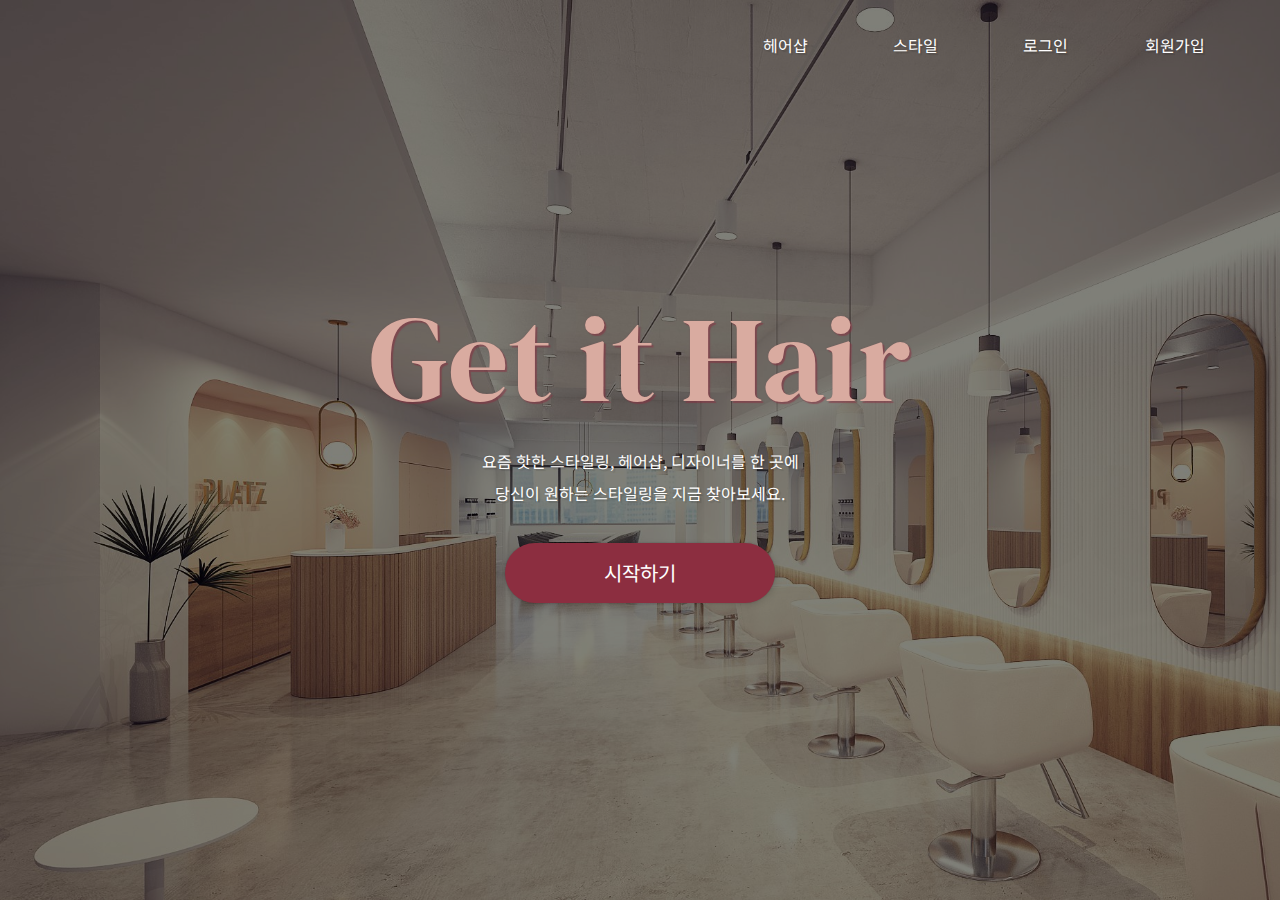
<file: GetitHairProject/WebContent/index.html>
<!DOCTYPE html>
<html>

<head>
    <meta charset="UTF-8">
    <title>메인페이지</title>
    <link rel="preconnect" href="https://fonts.gstatic.com">
    <link href="https://fonts.googleapis.com/css2?family=DM+Serif+Display:ital@1&display=swap" rel="stylesheet">
    <link rel="preconnect" href="https://fonts.gstatic.com">
<link
	href="https://fonts.googleapis.com/css2?family=Noto+Sans+KR&display=swap"
	rel="stylesheet">
   
    <style>
        /* navi bar css */
        .index-nav {
            width: 100%;
            position: absolute;
            top: 0;
            display: flex;
            z-index: 1000;
        }

        .index-nav>.nav-wrap {
            width: 1200px;
            margin: 0 auto;
            display: flex;
            justify-content: flex-end;
        }

        .nav-menu {
            margin: 0 10px;
            width: 110px;
            height: 90px;
            text-align: center;
            line-height: 90px;
            font-size: 16px;
        }

        .nav-menu>a {
            display: block;
            text-decoration: none;
            color: #fff;
            width: 100%;
            text-shadow: 2px 2px 1px rgba(0, 0, 0, .1), 0 0 2px rgba(0, 0, 0, .2);
        }

        .nav-menu:hover {
            font-weight: bold;
        }
                
        .nav-logo{
            margin: 0 10px;
            width: 150px;
            height: 90px;
            text-align: center;
            line-height: 90px;
            font-size: 25px;
        }

        .nav-logo>a {
            display: block;
            text-decoration: none;
            color: #fff;
            width: 100%;
        }
        
        .index-nav>.nav-logo{
            justify-content: flex-start;
        }

        .nav-logo-wrap {
            height: 60px;
            line-height: 65px;
            justify-content: flex-start;
        }

        /****************************/

        body {
            padding: 0;
            margin: 0;
            font-family: 'Noto Sans KR', sans-serif;
        }

        .main {
            height: 100vh;
            width: 100vw;
            background-image: url(img/main/mainbg.jpg);
            background-repeat: no-repeat;
            background-size: cover;
        }

        .wrap {
            background-color: rgba(0, 0, 0, 0.5);
            position: absolute;
            width: 100vw;
            height: 100vh;
            top: 0px;
            left: 0px;
            display: flex;
            justify-content: center;
            align-items: center;
            flex-direction: column;
        }

        .start-btn {
            display: inline-block;
            width: 270px;
            height: 60px;
            text-decoration: none;
            color: white;
            font-size: 20px;
            background: #8C2E40;
            border-radius: 30px;
            text-align: center;
            line-height: 60px;
            margin: 20px;
            box-shadow: 2px 2px 6px rgba(0, 0, 0, .1), 0 0 2px rgba(0, 0, 0, .2);
            transition-duration: 0.5s;
        }

        .start-btn:hover {
            background-color: #D9ABA0;
        }

        .title {
            font-size: 120px;
            color: #D9ABA0;
            font-family: 'DM Serif Display', serif;
            margin: 0;
            text-shadow: 2px 2px 1px rgba(140, 46, 64, 0.5), 0 0 2px rgba(140, 46, 64, 0.2);
            /*text-shadow: 2px 2px 6px rgba(0, 0, 0, .1), 0 0 2px rgba(0, 0, 0, .2);*/
        }

        .comm-wrap {
            margin-bottom: 10px;
            padding-top: 0px;
        }

        .coment {
            text-align: center;
            color: #fff;
            margin: 8px;
            text-shadow: 2px 2px 1px rgba(0, 0, 0, .1), 0 0 2px rgba(0, 0, 0, .2);
        }

        .wrap>h1 {
            font-size: 50px;
            color: #D9ABA0;
            margin: 0;
        }

        .login-text {
            display: block;

            font-weight: bold;
            color: #D9ABA0;
        }
    </style>
</head>

<body>
    <div class="index-nav">
        <div class="nav-wrap">
            
            <div class="nav-menu"><a href="/hairshop">헤어샵</a></div>
            <div class="nav-menu"><a href="/style">스타일</a></div>
            <div class="nav-menu"><a href="#">로그인</a></div>
            <div class="nav-menu"><a href="#">회원가입</a></div>
        </div>
    </div>

    <!--
   #8C2E40 rgb(140, 46, 64)
#59362E rgb(89, 54, 46)
#A6756A rgb(166, 117, 106)
#D9ABA0 rgb(217, 171, 160)
#260101 rgb(38, 1, 1)
   -->
    <section>
        <div class="main">
        </div>
        <div class="wrap">
            <p class="title">Get it Hair</p>
            <div class="comm-wrap">
                <p class="coment">요즘 핫한 스타일링, 헤어샵, 디자이너를 한 곳에</p>
                <p class="coment">당신이 원하는 스타일링을 지금 찾아보세요.</p>
            </div>

            <a href="/hairshop" class="start-btn">시작하기</a>
            <!-- <a href="#loginModal" class="login-text">로그인</a>
            <a href="#loginModal" class="login-text">회원가입</a> -->
        </div>
    </section>
    <footer>
    </footer>
</body></html>
</file>
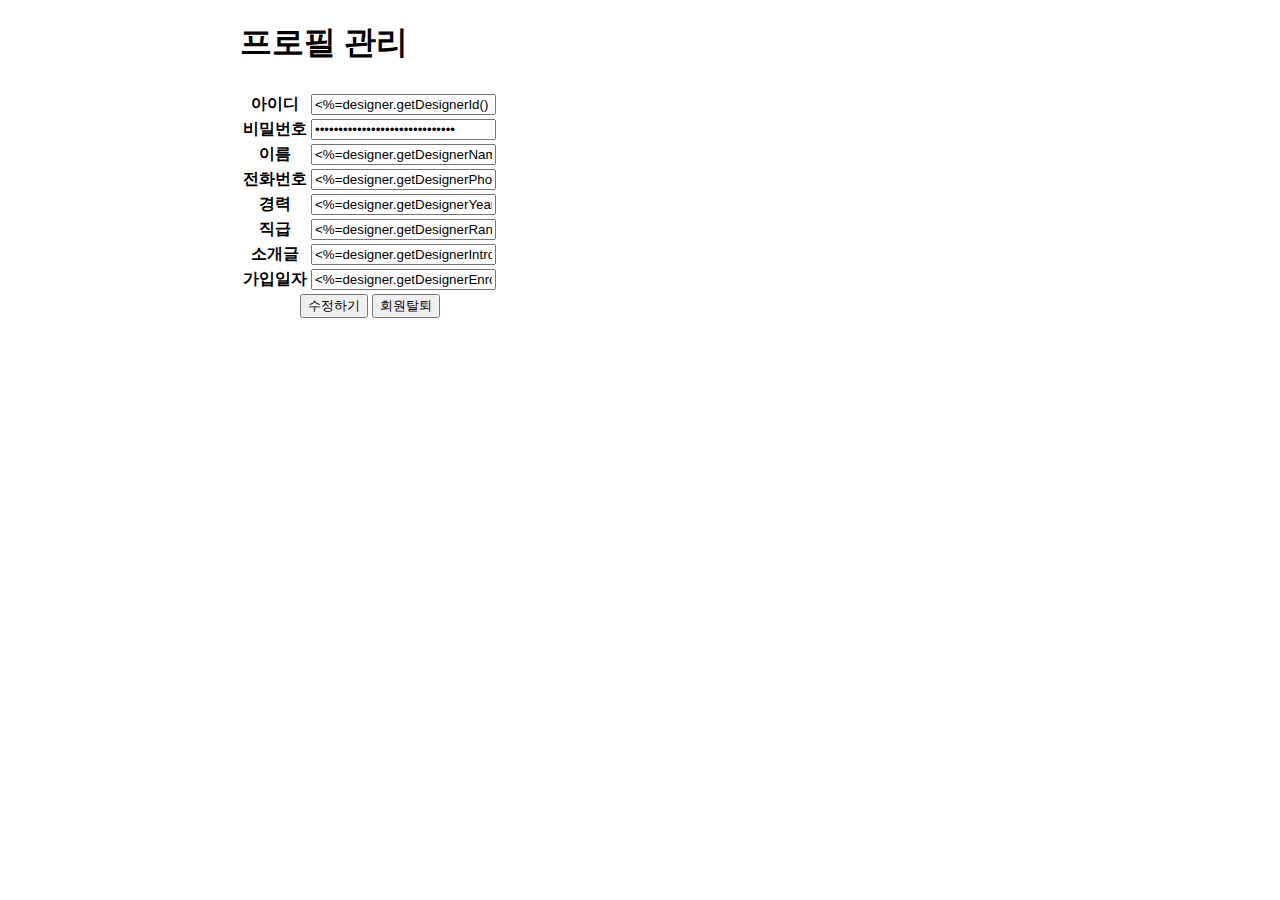
<file: GetitHairProject/WebContent/profile.html>
<!DOCTYPE html PUBLIC "-//W3C//DTD HTML 4.01 Transitional//EN" "http://www.w3.org/TR/html4/loose.dtd">
<html>
<head>
<meta http-equiv="Content-Type" content="text/html; charset=UTF-8">
<title>Insert title here</title>
<style>
    </style>
</head>
<body>
	<section>
		<form action="/updateDesigner" style="width:800px;margin:0 auto;color:black;" method="post">
			<h1>프로필 관리</h1>
			<table>
				<tr>
					<td><input type="hidden" name="designerNo"value="<%=designer.getDesignerNo() %>" readonly></td>
				</tr>
				<tr>
					<th>아이디</th>
					<td><input type="text" class="form-control" name="designerId" value="<%=designer.getDesignerId() %>" readonly></td>
				</tr>
				<tr>
					<th>비밀번호</th>
					<td><input type="password" class="form-control" name="designerPw" value="<%=designer.getDesignerPw() %>"></td>
				</tr>
				<tr>
					<th>이름</th>
					<td><input type="text" class="form-control" name="designerNeme" value="<%=designer.getDesignerName() %>" readonly></td>
				</tr>
				<tr>
					<th>전화번호</th>
					<td><input type="text" class="form-control" name="designerPhone" value="<%=designer.getDesignerPhone() %>" readonly></td>
				</tr>
				<!-- <tr>
					<th>소속 헤어샵</th>
					<td><input type="text" class="form-control" name="shopName" value="" readonly></td>
				</tr>  -->
				<tr>
					<th>경력</th>
					<td><input type="text" class="form-control" name="designerYear" value="<%=designer.getDesignerYear() %>"></td>
				</tr>
				<tr>
					<th>직급</th>
					<td><input type="text" class="form-control" name="designerRank" value="<%=designer.getDesignerRank() %>"></td>
				</tr>
				<tr>
					<th>소개글</th>
					<td><input type="text" class="form-control" name="designerIntro" value="<%=designer.getDesignerIntro() %>"></td>
				</tr>
				<tr>
					<th>가입일자</th>
					<td><input type="text" class="form-control" name="designerEnrolldate" value="<%=designer.getDesignerEnrolldate() %>" readonly></td>
				</tr>
				<tr>
					<th colspan="2" style="text-align: center">
					<button class="btn btn-primary" type="submit">수정하기</button>
					<button class="btn btn-primary" type="button" onclick="location.href='/deleteDesigner?designerId=<%=designer.getDesignerId()%>'">회원탈퇴</button>
					</th>
				</tr>
			</table>
		</form>
	</section>
</body>
</html>
</file>
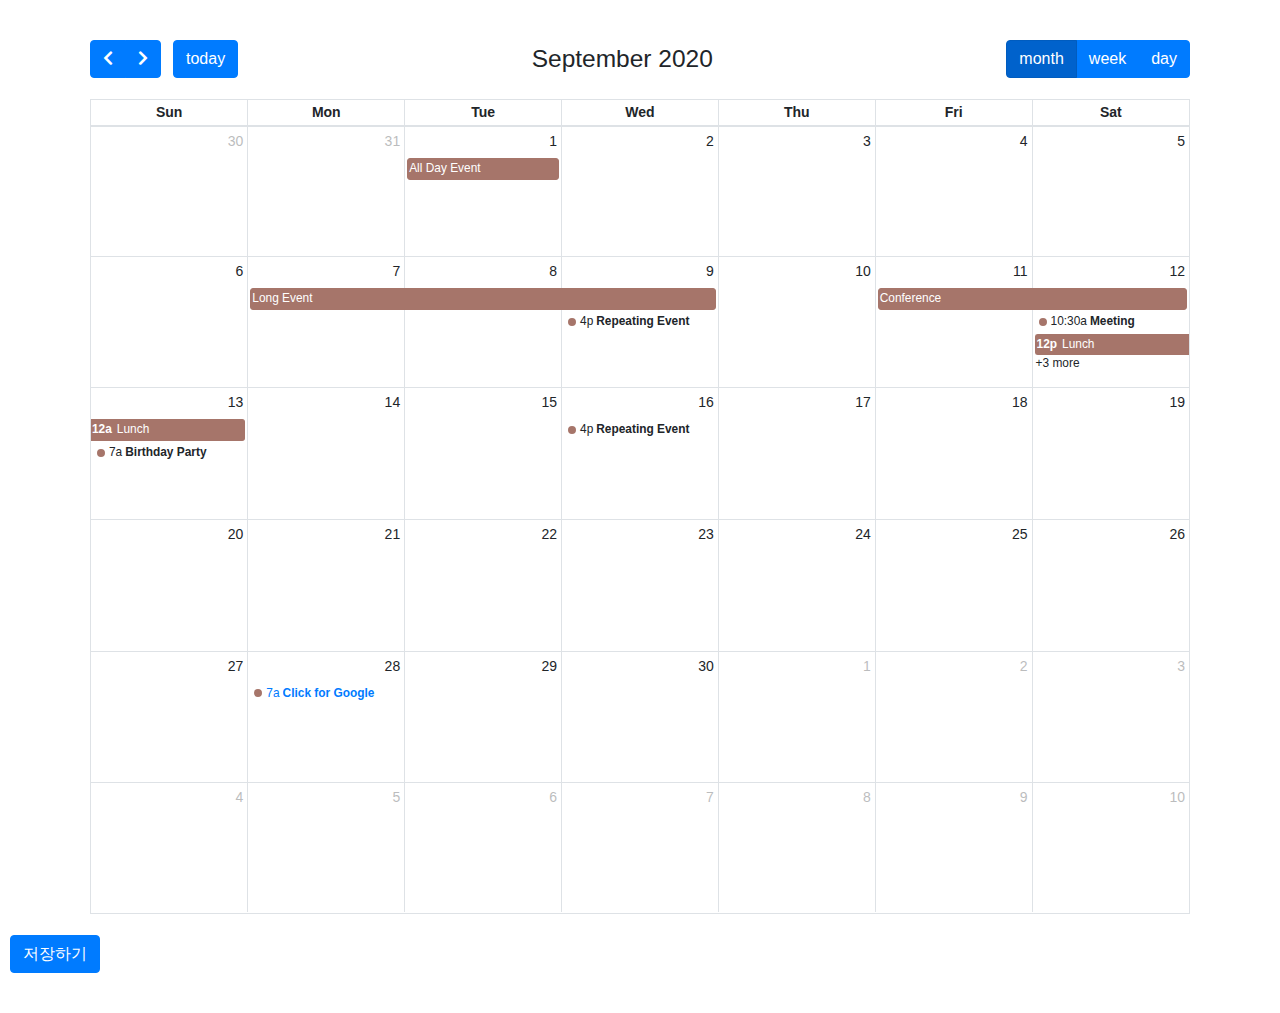
<file: GetitHairProject/WebContent/reserveCalendar.html>
<!DOCTYPE html>
<html lang="kr">

<head>
    <meta charset='utf-8' />
    <link href='calendarapi/lib/main.css' rel='stylesheet' />
    <link href='https://cdn.jsdelivr.net/npm/bootstrap@4.5.0/dist/css/bootstrap.css' rel='stylesheet' />
    <link href='https://cdn.jsdelivr.net/npm/@fortawesome/fontawesome-free@5.13.1/css/all.css' rel='stylesheet'>
    <link rel="stylesheet" href="https://bootswatch.com/4/lux/bootstrap.min.css">
    <script src='calendarapi/lib/main.js'></script>
    <script>
        function consolelog(log) {
            console.log(log);
        }
        document.addEventListener('DOMContentLoaded', function() {
            var calendarEl = document.getElementById('calendar');

            var calendar = new FullCalendar.Calendar(calendarEl, {
                themeSystem: 'bootstrap',
                headerToolbar: {
                    left: 'prev,next today',
                    center: 'title',
                    right: 'dayGridMonth,timeGridWeek,timeGridDay'
                },
                initialDate: '2020-09-12',
                navLinks: true, // can click day/week names to navigate views
                selectable: true,
                selectMirror: true,
                select: function(arg) {
                    var title = prompt('Event Title:');
                    if (title) {
                        calendar.addEvent({
                            title: title,
                            start: arg.start,
                            end: arg.end,
                            allDay: arg.allDay
                        })
                    }
                    calendar.unselect();
                },
                eventClick: function(arg) {
                    if (confirm('Are you sure you want to delete this event?')) {
                        arg.event.remove()
                    }
                },
                editable: true,
                dayMaxEvents: true, // allow "more" link when too many events
                events: [{
                        title: 'All Day Event',
                        start: '2020-09-01'
                    },
                    {
                        title: 'Long Event',
                        start: '2020-09-07',
                        end: '2020-09-10'
                    },
                    {
                        groupId: 999,
                        title: 'Repeating Event',
                        start: '2020-09-09T16:00:00'
                    },
                    {
                        groupId: 999,
                        title: 'Repeating Event',
                        start: '2020-09-16T16:00:00'
                    },
                    {
                        title: 'Conference',
                        start: '2020-09-11',
                        end: '2020-09-13'
                    },
                    {
                        title: 'Meeting',
                        start: '2020-09-12T10:30:00',
                        end: '2020-09-12T12:30:00'
                    },
                    {
                        title: 'Lunch',
                        start: '2020-09-12T12:00:00',
                        end: '2020-09-13T07:00:00'
                    },
                    {
                        title: 'Meeting',
                        start: '2020-09-12T14:30:00'
                    },
                    {
                        title: 'Happy Hour',
                        start: '2020-09-12T17:30:00'
                    },
                    {
                        title: 'Dinner',
                        start: '2020-09-12T20:00:00'
                    },
                    {
                        title: 'Birthday Party',
                        start: '2020-09-13T07:00:00'
                    },
                    {
                        title: 'Click for Google',
                        url: 'http://google.com/',
                        start: '2020-09-28T07:00:00'
                    }
                ],
                eventColor: '#A6756A'
            });
            document.getElementById('submitBtn').addEventListener('click', function() {
                var arr = calendar.getEvents();
                for (var i = 0; i < arr.length; ++i) {
                    console.log(arr[i].title);
                    console.log(arr[i].start);
                    console.log(arr[i].end);
                }
            });
            calendar.render();

        });
    </script>
    <style>
        body {
            margin: 40px 10px;
            padding: 0;
            font-family: Arial, Helvetica Neue, Helvetica, sans-serif;
            font-size: 14px;
        }

        #calendar {
            max-width: 1100px;
            margin: 0 auto;
        }
    </style>
</head>

<body>
    
    <div id='calendar' class="fc fc-media-screen fc-direction-ltr fc-theme-bootstrap"></div>
    <br>
    <button id="submitBtn" type="button" class="btn btn-primary">저장하기</button>
</body></html>
</file>
<file: GetitHairProject/WebContent/calendarapi/lib/main.css>
/* classes attached to <body> */

.fc-not-allowed,
.fc-not-allowed .fc-event { /* override events' custom cursors */
  cursor: not-allowed;
}

.fc-unselectable {
  -webkit-user-select: none;
     -moz-user-select: none;
      -ms-user-select: none;
          user-select: none;
  -webkit-touch-callout: none;
  -webkit-tap-highlight-color: rgba(0, 0, 0, 0);
}
.fc {
  /* layout of immediate children */
  display: flex;
  flex-direction: column;

  font-size: 1em
}
.fc,
  .fc *,
  .fc *:before,
  .fc *:after {
    box-sizing: border-box;
  }
.fc table {
    border-collapse: collapse;
    border-spacing: 0;
    font-size: 1em; /* normalize cross-browser */
  }
.fc th {
    text-align: center;
  }
.fc th,
  .fc td {
    vertical-align: top;
    padding: 0;
  }
.fc a[data-navlink] {
    cursor: pointer;
  }
.fc a[data-navlink]:hover {
    text-decoration: underline;
  }
.fc-direction-ltr {
  direction: ltr;
  text-align: left;
}
.fc-direction-rtl {
  direction: rtl;
  text-align: right;
}
.fc-theme-standard td,
  .fc-theme-standard th {
    border: 1px solid #ddd;
    border: 1px solid var(--fc-border-color, #ddd);
  }
/* for FF, which doesn't expand a 100% div within a table cell. use absolute positioning */
/* inner-wrappers are responsible for being absolute */
/* TODO: best place for this? */
.fc-liquid-hack td,
  .fc-liquid-hack th {
    position: relative;
  }

@font-face {
  font-family: 'fcicons';
  src: url("[data-uri]") format('truetype');
  font-weight: normal;
  font-style: normal;
}

.fc-icon {
  /* added for fc */
  display: inline-block;
  width: 1em;
  height: 1em;
  text-align: center;
  -webkit-user-select: none;
     -moz-user-select: none;
      -ms-user-select: none;
          user-select: none;

  /* use !important to prevent issues with browser extensions that change fonts */
  font-family: 'fcicons' !important;
  speak: none;
  font-style: normal;
  font-weight: normal;
  font-variant: normal;
  text-transform: none;
  line-height: 1;

  /* Better Font Rendering =========== */
  -webkit-font-smoothing: antialiased;
  -moz-osx-font-smoothing: grayscale;
}

.fc-icon-chevron-left:before {
  content: "\e900";
}

.fc-icon-chevron-right:before {
  content: "\e901";
}

.fc-icon-chevrons-left:before {
  content: "\e902";
}

.fc-icon-chevrons-right:before {
  content: "\e903";
}

.fc-icon-minus-square:before {
  content: "\e904";
}

.fc-icon-plus-square:before {
  content: "\e905";
}

.fc-icon-x:before {
  content: "\e906";
}
/*
Lots taken from Flatly (MIT): https://bootswatch.com/4/flatly/bootstrap.css

These styles only apply when the standard-theme is activated.
When it's NOT activated, the fc-button classes won't even be in the DOM.
*/
.fc {

  /* reset */

}
.fc .fc-button {
    border-radius: 0;
    overflow: visible;
    text-transform: none;
    margin: 0;
    font-family: inherit;
    font-size: inherit;
    line-height: inherit;
  }
.fc .fc-button:focus {
    outline: 1px dotted;
    outline: 5px auto -webkit-focus-ring-color;
  }
.fc .fc-button {
    -webkit-appearance: button;
  }
.fc .fc-button:not(:disabled) {
    cursor: pointer;
  }
.fc .fc-button::-moz-focus-inner {
    padding: 0;
    border-style: none;
  }
.fc {

  /* theme */

}
.fc .fc-button {
    display: inline-block;
    font-weight: 400;
    text-align: center;
    vertical-align: middle;
    -webkit-user-select: none;
       -moz-user-select: none;
        -ms-user-select: none;
            user-select: none;
    background-color: transparent;
    border: 1px solid transparent;
    padding: 0.4em 0.65em;
    font-size: 1em;
    line-height: 1.5;
    border-radius: 0.25em;
  }
.fc .fc-button:hover {
    text-decoration: none;
  }
.fc .fc-button:focus {
    outline: 0;
    box-shadow: 0 0 0 0.2rem rgba(44, 62, 80, 0.25);
  }
.fc .fc-button:disabled {
    opacity: 0.65;
  }
.fc {

  /* "primary" coloring */

}
.fc .fc-button-primary {
    color: #fff;
    color: var(--fc-button-text-color, #fff);
    background-color: #2C3E50;
    background-color: var(--fc-button-bg-color, #2C3E50);
    border-color: #2C3E50;
    border-color: var(--fc-button-border-color, #2C3E50);
  }
.fc .fc-button-primary:hover {
    color: #fff;
    color: var(--fc-button-text-color, #fff);
    background-color: #1e2b37;
    background-color: var(--fc-button-hover-bg-color, #1e2b37);
    border-color: #1a252f;
    border-color: var(--fc-button-hover-border-color, #1a252f);
  }
.fc .fc-button-primary:disabled { /* not DRY */
    color: #fff;
    color: var(--fc-button-text-color, #fff);
    background-color: #2C3E50;
    background-color: var(--fc-button-bg-color, #2C3E50);
    border-color: #2C3E50;
    border-color: var(--fc-button-border-color, #2C3E50); /* overrides :hover */
  }
.fc .fc-button-primary:focus {
    box-shadow: 0 0 0 0.2rem rgba(76, 91, 106, 0.5);
  }
.fc .fc-button-primary:not(:disabled):active,
  .fc .fc-button-primary:not(:disabled).fc-button-active {
    color: #fff;
    color: var(--fc-button-text-color, #fff);
    background-color: #1a252f;
    background-color: var(--fc-button-active-bg-color, #1a252f);
    border-color: #151e27;
    border-color: var(--fc-button-active-border-color, #151e27);
  }
.fc .fc-button-primary:not(:disabled):active:focus,
  .fc .fc-button-primary:not(:disabled).fc-button-active:focus {
    box-shadow: 0 0 0 0.2rem rgba(76, 91, 106, 0.5);
  }
.fc {

  /* icons within buttons */

}
.fc .fc-button .fc-icon {
    vertical-align: middle;
    font-size: 1.5em; /* bump up the size (but don't make it bigger than line-height of button, which is 1.5em also) */
  }
.fc .fc-button-group {
    position: relative;
    display: inline-flex;
    vertical-align: middle;
  }
.fc .fc-button-group > .fc-button {
    position: relative;
    flex: 1 1 auto;
  }
.fc .fc-button-group > .fc-button:hover {
    z-index: 1;
  }
.fc .fc-button-group > .fc-button:focus,
  .fc .fc-button-group > .fc-button:active,
  .fc .fc-button-group > .fc-button.fc-button-active {
    z-index: 1;
  }
.fc-direction-ltr .fc-button-group > .fc-button:not(:first-child) {
    margin-left: -1px;
    border-top-left-radius: 0;
    border-bottom-left-radius: 0;
  }
.fc-direction-ltr .fc-button-group > .fc-button:not(:last-child) {
    border-top-right-radius: 0;
    border-bottom-right-radius: 0;
  }
.fc-direction-rtl .fc-button-group > .fc-button:not(:first-child) {
    margin-right: -1px;
    border-top-right-radius: 0;
    border-bottom-right-radius: 0;
  }
.fc-direction-rtl .fc-button-group > .fc-button:not(:last-child) {
    border-top-left-radius: 0;
    border-bottom-left-radius: 0;
  }
.fc .fc-toolbar {
    display: flex;
    justify-content: space-between;
    align-items: center;
  }
.fc .fc-toolbar.fc-header-toolbar {
    margin-bottom: 1.5em;
  }
.fc .fc-toolbar.fc-footer-toolbar {
    margin-top: 1.5em;
  }
.fc .fc-toolbar-title {
    font-size: 1.75em;
    margin: 0;
  }
.fc-direction-ltr .fc-toolbar > * > :not(:first-child) {
    margin-left: .75em; /* space between */
  }
.fc-direction-rtl .fc-toolbar > * > :not(:first-child) {
    margin-right: .75em; /* space between */
  }
.fc-direction-rtl .fc-toolbar-ltr { /* when the toolbar-chunk positioning system is explicitly left-to-right */
    flex-direction: row-reverse;
  }
.fc .fc-scroller {
    -webkit-overflow-scrolling: touch;
    position: relative; /* for abs-positioned elements within */
  }
.fc .fc-scroller-liquid {
    height: 100%;
  }
.fc .fc-scroller-liquid-absolute {
    position: absolute;
    top: 0;
    right: 0;
    left: 0;
    bottom: 0;
  }
.fc .fc-scroller-harness {
    position: relative;
    overflow: hidden;
    direction: ltr;
      /* hack for chrome computing the scroller's right/left wrong for rtl. undone below... */
      /* TODO: demonstrate in codepen */
  }
.fc .fc-scroller-harness-liquid {
    height: 100%;
  }
.fc-direction-rtl .fc-scroller-harness > .fc-scroller { /* undo above hack */
    direction: rtl;
  }
.fc-theme-standard .fc-scrollgrid {
    border: 1px solid #ddd;
    border: 1px solid var(--fc-border-color, #ddd); /* bootstrap does this. match */
  }
.fc .fc-scrollgrid,
    .fc .fc-scrollgrid table { /* all tables (self included) */
      width: 100%; /* because tables don't normally do this */
      table-layout: fixed;
    }
.fc .fc-scrollgrid table { /* inner tables */
      border-top-style: hidden;
      border-left-style: hidden;
      border-right-style: hidden;
    }
.fc .fc-scrollgrid {

    border-collapse: separate;
    border-right-width: 0;
    border-bottom-width: 0;

  }
.fc .fc-scrollgrid-liquid {
    height: 100%;
  }
.fc .fc-scrollgrid-section { /* a <tr> */
    height: 1px /* better than 0, for firefox */

  }
.fc .fc-scrollgrid-section > td {
      height: 1px; /* needs a height so inner div within grow. better than 0, for firefox */
    }
.fc .fc-scrollgrid-section table {
      height: 1px;
        /* for most browsers, if a height isn't set on the table, can't do liquid-height within cells */
        /* serves as a min-height. harmless */
    }
.fc .fc-scrollgrid-section-liquid {
    height: auto

  }
.fc .fc-scrollgrid-section-liquid > td {
      height: 100%; /* better than `auto`, for firefox */
    }
.fc .fc-scrollgrid-section > * {
    border-top-width: 0;
    border-left-width: 0;
  }
.fc .fc-scrollgrid-section-header > *,
  .fc .fc-scrollgrid-section-footer > * {
    border-bottom-width: 0;
  }
.fc .fc-scrollgrid-section-body table,
  .fc .fc-scrollgrid-section-footer table {
    border-bottom-style: hidden; /* head keeps its bottom border tho */
  }
.fc {

  /* stickiness */

}
.fc .fc-scrollgrid-section-sticky > * {
    background: #fff;
    background: var(--fc-page-bg-color, #fff);
    position: -webkit-sticky;
    position: sticky;
    z-index: 2; /* TODO: var */
    /* TODO: box-shadow when sticking */
  }
.fc .fc-scrollgrid-section-header.fc-scrollgrid-section-sticky > * {
    top: 0; /* because border-sharing causes a gap at the top */
      /* TODO: give safari -1. has bug */
  }
.fc .fc-scrollgrid-section-footer.fc-scrollgrid-section-sticky > * {
    bottom: 0; /* known bug: bottom-stickiness doesn't work in safari */
  }
.fc .fc-scrollgrid-sticky-shim { /* for horizontal scrollbar */
    height: 1px; /* needs height to create scrollbars */
    margin-bottom: -1px;
  }
.fc-sticky { /* no .fc wrap because used as child of body */
  position: -webkit-sticky;
  position: sticky;
}
.fc .fc-view-harness {
    flex-grow: 1; /* because this harness is WITHIN the .fc's flexbox */
    position: relative;
  }
.fc {

  /* when the harness controls the height, make the view liquid */

}
.fc .fc-view-harness-active > .fc-view {
    position: absolute;
    top: 0;
    right: 0;
    bottom: 0;
    left: 0;
  }
.fc .fc-col-header-cell-cushion {
    display: inline-block; /* x-browser for when sticky (when multi-tier header) */
    padding: 2px 4px;
  }
.fc .fc-bg-event,
  .fc .fc-non-business,
  .fc .fc-highlight {
    /* will always have a harness with position:relative/absolute, so absolutely expand */
    position: absolute;
    top: 0;
    left: 0;
    right: 0;
    bottom: 0;
  }
.fc .fc-non-business {
    background: rgba(215, 215, 215, 0.3);
    background: var(--fc-non-business-color, rgba(215, 215, 215, 0.3));
  }
.fc .fc-bg-event {
    background: rgb(143, 223, 130);
    background: var(--fc-bg-event-color, rgb(143, 223, 130));
    opacity: 0.3;
    opacity: var(--fc-bg-event-opacity, 0.3)
  }
.fc .fc-bg-event .fc-event-title {
      margin: .5em;
      font-size: .85em;
      font-size: var(--fc-small-font-size, .85em);
      font-style: italic;
    }
.fc .fc-highlight {
    background: rgba(188, 232, 241, 0.3);
    background: var(--fc-highlight-color, rgba(188, 232, 241, 0.3));
  }
.fc .fc-cell-shaded,
  .fc .fc-day-disabled {
    background: rgba(208, 208, 208, 0.3);
    background: var(--fc-neutral-bg-color, rgba(208, 208, 208, 0.3));
  }
/* link resets */
/* ---------------------------------------------------------------------------------------------------- */
a.fc-event,
a.fc-event:hover {
  text-decoration: none;
}
/* cursor */
.fc-event[href],
.fc-event.fc-event-draggable {
  cursor: pointer;
}
/* event text content */
/* ---------------------------------------------------------------------------------------------------- */
.fc-event .fc-event-main {
    position: relative;
    z-index: 2;
  }
/* dragging */
/* ---------------------------------------------------------------------------------------------------- */
.fc-event-dragging:not(.fc-event-selected) { /* MOUSE */
    opacity: 0.75;
  }
.fc-event-dragging.fc-event-selected { /* TOUCH */
    box-shadow: 0 2px 7px rgba(0, 0, 0, 0.3);
  }
/* resizing */
/* ---------------------------------------------------------------------------------------------------- */
/* (subclasses should hone positioning for touch and non-touch) */
.fc-event .fc-event-resizer {
    display: none;
    position: absolute;
    z-index: 4;
  }
.fc-event:hover, /* MOUSE */
.fc-event-selected { /* TOUCH */

}
.fc-event:hover .fc-event-resizer, .fc-event-selected .fc-event-resizer {
    display: block;
  }
.fc-event-selected .fc-event-resizer {
    border-radius: 4px;
    border-radius: calc(var(--fc-event-resizer-dot-total-width, 8px) / 2);
    border-width: 1px;
    border-width: var(--fc-event-resizer-dot-border-width, 1px);
    width: 8px;
    width: var(--fc-event-resizer-dot-total-width, 8px);
    height: 8px;
    height: var(--fc-event-resizer-dot-total-width, 8px);
    border-style: solid;
    border-color: inherit;
    background: #fff;
    background: var(--fc-page-bg-color, #fff)

    /* expand hit area */

  }
.fc-event-selected .fc-event-resizer:before {
      content: '';
      position: absolute;
      top: -20px;
      left: -20px;
      right: -20px;
      bottom: -20px;
    }
/* selecting (always TOUCH) */
/* ---------------------------------------------------------------------------------------------------- */
.fc-event-selected {
  box-shadow: 0 2px 5px rgba(0, 0, 0, 0.2)

  /* expand hit area (subclasses should expand) */

}
.fc-event-selected:before {
    content: "";
    position: absolute;
    z-index: 3;
    top: 0;
    left: 0;
    right: 0;
    bottom: 0;
  }
.fc-event-selected {

  /* dimmer effect */

}
.fc-event-selected:after {
    content: "";
    background: rgba(0, 0, 0, 0.25);
    background: var(--fc-event-selected-overlay-color, rgba(0, 0, 0, 0.25));
    position: absolute;
    z-index: 1;

    /* assume there's a border on all sides. overcome it. */
    /* sometimes there's NOT a border, in which case the dimmer will go over */
    /* an adjacent border, which looks fine. */
    top: -1px;
    left: -1px;
    right: -1px;
    bottom: -1px;
  }
/*
A HORIZONTAL event
*/
.fc-h-event { /* allowed to be top-level */
  display: block;
  border: 1px solid #3788d8;
  border: 1px solid var(--fc-event-border-color, #3788d8);
  background-color: #3788d8;
  background-color: var(--fc-event-bg-color, #3788d8)

}
.fc-h-event .fc-event-main {
    color: #fff;
    color: var(--fc-event-text-color, #fff);
  }
.fc-h-event .fc-event-main-frame {
    display: flex; /* for make fc-event-title-container expand */
  }
.fc-h-event .fc-event-time {
    max-width: 100%; /* clip overflow on this element */
    overflow: hidden;
  }
.fc-h-event .fc-event-title-container { /* serves as a container for the sticky cushion */
    flex-grow: 1;
    flex-shrink: 1;
    min-width: 0; /* important for allowing to shrink all the way */
  }
.fc-h-event .fc-event-title {
    display: inline-block; /* need this to be sticky cross-browser */
    vertical-align: top; /* for not messing up line-height */
    left: 0;  /* for sticky */
    right: 0; /* for sticky */
    max-width: 100%; /* clip overflow on this element */
    overflow: hidden;
  }
.fc-h-event.fc-event-selected:before {
    /* expand hit area */
    top: -10px;
    bottom: -10px;
  }
/* adjust border and border-radius (if there is any) for non-start/end */
.fc-direction-ltr .fc-daygrid-block-event:not(.fc-event-start),
.fc-direction-rtl .fc-daygrid-block-event:not(.fc-event-end) {
  border-top-left-radius: 0;
  border-bottom-left-radius: 0;
  border-left-width: 0;
}
.fc-direction-ltr .fc-daygrid-block-event:not(.fc-event-end),
.fc-direction-rtl .fc-daygrid-block-event:not(.fc-event-start) {
  border-top-right-radius: 0;
  border-bottom-right-radius: 0;
  border-right-width: 0;
}
/* resizers */
.fc-h-event:not(.fc-event-selected) .fc-event-resizer {
  top: 0;
  bottom: 0;
  width: 8px;
  width: var(--fc-event-resizer-thickness, 8px);
}
.fc-direction-ltr .fc-h-event:not(.fc-event-selected) .fc-event-resizer-start,
.fc-direction-rtl .fc-h-event:not(.fc-event-selected) .fc-event-resizer-end {
  cursor: w-resize;
  left: -4px;
  left: calc(var(--fc-event-resizer-thickness, 8px) / -2);
}
.fc-direction-ltr .fc-h-event:not(.fc-event-selected) .fc-event-resizer-end,
.fc-direction-rtl .fc-h-event:not(.fc-event-selected) .fc-event-resizer-start {
  cursor: e-resize;
  right: -4px;
  right: calc(var(--fc-event-resizer-thickness, 8px) / -2);
}
/* resizers for TOUCH */
.fc-h-event.fc-event-selected .fc-event-resizer {
  top: 50%;
  margin-top: -4px;
  margin-top: calc(var(--fc-event-resizer-dot-total-width, 8px) / -2);
}
.fc-direction-ltr .fc-h-event.fc-event-selected .fc-event-resizer-start,
.fc-direction-rtl .fc-h-event.fc-event-selected .fc-event-resizer-end {
  left: -4px;
  left: calc(var(--fc-event-resizer-dot-total-width, 8px) / -2);
}
.fc-direction-ltr .fc-h-event.fc-event-selected .fc-event-resizer-end,
.fc-direction-rtl .fc-h-event.fc-event-selected .fc-event-resizer-start {
  right: -4px;
  right: calc(var(--fc-event-resizer-dot-total-width, 8px) / -2);
}


:root {
  --fc-daygrid-event-dot-width: 8px;
}
.fc .fc-popover {
    position: fixed;
    top: 0; /* for when not positioned yet */
    box-shadow: 0 2px 6px rgba(0,0,0,.15);
  }
.fc .fc-popover-header {
    display: flex;
    flex-direction: row;
    justify-content: space-between;
    align-items: center;
    padding: 3px 4px;
  }
.fc .fc-popover-title {
    margin: 0 2px;
  }
.fc .fc-popover-close {
    cursor: pointer;
    opacity: 0.65;
    font-size: 1.1em;
  }
.fc-theme-standard .fc-popover {
    border: 1px solid #ddd;
    border: 1px solid var(--fc-border-color, #ddd);
    background: #fff;
    background: var(--fc-page-bg-color, #fff);
  }
.fc-theme-standard .fc-popover-header {
    background: rgba(208, 208, 208, 0.3);
    background: var(--fc-neutral-bg-color, rgba(208, 208, 208, 0.3));
  }
/* help things clear margins of inner content */
.fc-daygrid-day-frame,
.fc-daygrid-day-events,
.fc-daygrid-event-harness { /* for event top/bottom margins */
}
.fc-daygrid-day-frame:before, .fc-daygrid-day-events:before, .fc-daygrid-event-harness:before {
  content: "";
  clear: both;
  display: table; }
.fc-daygrid-day-frame:after, .fc-daygrid-day-events:after, .fc-daygrid-event-harness:after {
  content: "";
  clear: both;
  display: table; }
.fc .fc-daygrid-body { /* a <div> that wraps the table */
    position: relative;
    z-index: 1; /* container inner z-index's because <tr>s can't do it */
  }
.fc .fc-daygrid-day.fc-day-today {
      background-color: rgba(255, 220, 40, 0.15);
      background-color: var(--fc-today-bg-color, rgba(255, 220, 40, 0.15));
    }
.fc .fc-daygrid-day-frame {
    position: relative;
    min-height: 100%; /* seems to work better than `height` because sets height after rows/cells naturally do it */
  }
.fc {

  /* cell top */

}
.fc .fc-daygrid-day-top {
    display: flex;
    flex-direction: row-reverse;
  }
.fc .fc-day-other .fc-daygrid-day-top {
    opacity: 0.3;
  }
.fc {

  /* day number (within cell top) */

}
.fc .fc-daygrid-day-number {
    position: relative;
    z-index: 4;
    padding: 4px;
  }
.fc {

  /* event container */

}
.fc .fc-daygrid-day-events {
    margin-top: 1px; /* needs to be margin, not padding, so that available cell height can be computed */
  }
.fc {

  /* positioning for balanced vs natural */

}
.fc .fc-daygrid-body-balanced .fc-daygrid-day-events {
      position: absolute;
      left: 0;
      right: 0;
    }
.fc .fc-daygrid-body-unbalanced .fc-daygrid-day-events {
      position: relative; /* for containing abs positioned event harnesses */
      min-height: 2em; /* in addition to being a min-height during natural height, equalizes the heights a little bit */
    }
.fc .fc-daygrid-body-natural { /* can coexist with -unbalanced */
  }
.fc .fc-daygrid-body-natural .fc-daygrid-day-events {
      margin-bottom: 1em;
    }
.fc {

  /* event harness */

}
.fc .fc-daygrid-event-harness {
    position: relative;
  }
.fc .fc-daygrid-event-harness-abs {
    position: absolute;
    top: 0; /* fallback coords for when cannot yet be computed */
    left: 0; /* */
    right: 0; /* */
  }
.fc .fc-daygrid-bg-harness {
    position: absolute;
    top: 0;
    bottom: 0;
  }
.fc {

  /* bg content */

}
.fc .fc-daygrid-day-bg .fc-non-business { z-index: 1 }
.fc .fc-daygrid-day-bg .fc-bg-event { z-index: 2 }
.fc .fc-daygrid-day-bg .fc-highlight { z-index: 3 }
.fc {

  /* events */

}
.fc .fc-daygrid-event {
    z-index: 6;
    margin-top: 1px;
  }
.fc .fc-daygrid-event.fc-event-mirror {
    z-index: 7;
  }
.fc {

  /* cell bottom (within day-events) */

}
.fc .fc-daygrid-day-bottom {
    font-size: .85em;
    margin: 2px 3px 0;
  }
.fc .fc-daygrid-more-link {
    position: relative;
    z-index: 4;
    cursor: pointer;
  }
.fc {

  /* week number (within frame) */

}
.fc .fc-daygrid-week-number {
    position: absolute;
    z-index: 5;
    top: 0;
    padding: 2px;
    min-width: 1.5em;
    text-align: center;
    background-color: rgba(208, 208, 208, 0.3);
    background-color: var(--fc-neutral-bg-color, rgba(208, 208, 208, 0.3));
    color: #808080;
    color: var(--fc-neutral-text-color, #808080);
  }
.fc {

  /* popover */

}
.fc .fc-more-popover {
    z-index: 8;
  }
.fc .fc-more-popover .fc-popover-body {
    min-width: 220px;
    padding: 10px;
  }
.fc-direction-ltr .fc-daygrid-event.fc-event-start,
.fc-direction-rtl .fc-daygrid-event.fc-event-end {
  margin-left: 2px;
}
.fc-direction-ltr .fc-daygrid-event.fc-event-end,
.fc-direction-rtl .fc-daygrid-event.fc-event-start {
  margin-right: 2px;
}
.fc-direction-ltr .fc-daygrid-week-number {
    left: 0;
    border-radius: 0 0 3px 0;
  }
.fc-direction-rtl .fc-daygrid-week-number {
    right: 0;
    border-radius: 0 0 0 3px;
  }
.fc-liquid-hack .fc-daygrid-day-frame {
    position: static; /* will cause inner absolute stuff to expand to <td> */
  }
.fc-daygrid-event { /* make root-level, because will be dragged-and-dropped outside of a component root */
  position: relative; /* for z-indexes assigned later */
  white-space: nowrap;
  border-radius: 3px; /* dot event needs this to when selected */
  font-size: .85em;
  font-size: var(--fc-small-font-size, .85em);
}
/* --- the rectangle ("block") style of event --- */
.fc-daygrid-block-event .fc-event-time {
    font-weight: bold;
  }
.fc-daygrid-block-event .fc-event-time,
  .fc-daygrid-block-event .fc-event-title {
    padding: 1px;
  }
/* --- the dot style of event --- */
.fc-daygrid-dot-event {
  display: flex;
  align-items: center;
  padding: 2px 0

}
.fc-daygrid-dot-event .fc-event-title {
    flex-grow: 1;
    flex-shrink: 1;
    min-width: 0; /* important for allowing to shrink all the way */
    overflow: hidden;
    font-weight: bold;
  }
.fc-daygrid-dot-event:hover,
  .fc-daygrid-dot-event.fc-event-mirror {
    background: rgba(0, 0, 0, 0.1);
  }
.fc-daygrid-dot-event.fc-event-selected:before {
    /* expand hit area */
    top: -10px;
    bottom: -10px;
  }
.fc-daygrid-event-dot { /* the actual dot */
  margin: 0 4px;
  box-sizing: content-box;
  width: 0;
  height: 0;
  border: 4px solid #3788d8;
  border: calc(var(--fc-daygrid-event-dot-width, 8px) / 2) solid var(--fc-event-border-color, #3788d8);
  border-radius: 4px;
  border-radius: calc(var(--fc-daygrid-event-dot-width, 8px) / 2);
}
/* --- spacing between time and title --- */
.fc-direction-ltr .fc-daygrid-event .fc-event-time {
    margin-right: 3px;
  }
.fc-direction-rtl .fc-daygrid-event .fc-event-time {
    margin-left: 3px;
  }


/*
A VERTICAL event
*/

.fc-v-event { /* allowed to be top-level */
  display: block;
  border: 1px solid #3788d8;
  border: 1px solid var(--fc-event-border-color, #3788d8);
  background-color: #3788d8;
  background-color: var(--fc-event-bg-color, #3788d8)

}

.fc-v-event .fc-event-main {
    color: #fff;
    color: var(--fc-event-text-color, #fff);
    height: 100%;
  }

.fc-v-event .fc-event-main-frame {
    height: 100%;
    display: flex;
    flex-direction: column;
  }

.fc-v-event .fc-event-time {
    flex-grow: 0;
    flex-shrink: 0;
    max-height: 100%;
    overflow: hidden;
  }

.fc-v-event .fc-event-title-container { /* a container for the sticky cushion */
    flex-grow: 1;
    flex-shrink: 1;
    min-height: 0; /* important for allowing to shrink all the way */
  }

.fc-v-event .fc-event-title { /* will have fc-sticky on it */
    top: 0;
    bottom: 0;
    max-height: 100%; /* clip overflow */
    overflow: hidden;
  }

.fc-v-event:not(.fc-event-start) {
    border-top-width: 0;
    border-top-left-radius: 0;
    border-top-right-radius: 0;
  }

.fc-v-event:not(.fc-event-end) {
    border-bottom-width: 0;
    border-bottom-left-radius: 0;
    border-bottom-right-radius: 0;
  }

.fc-v-event.fc-event-selected:before {
    /* expand hit area */
    left: -10px;
    right: -10px;
  }

.fc-v-event {

  /* resizer (mouse AND touch) */

}

.fc-v-event .fc-event-resizer-start {
    cursor: n-resize;
  }

.fc-v-event .fc-event-resizer-end {
    cursor: s-resize;
  }

.fc-v-event {

  /* resizer for MOUSE */

}

.fc-v-event:not(.fc-event-selected) .fc-event-resizer {
      height: 8px;
      height: var(--fc-event-resizer-thickness, 8px);
      left: 0;
      right: 0;
    }

.fc-v-event:not(.fc-event-selected) .fc-event-resizer-start {
      top: -4px;
      top: calc(var(--fc-event-resizer-thickness, 8px) / -2);
    }

.fc-v-event:not(.fc-event-selected) .fc-event-resizer-end {
      bottom: -4px;
      bottom: calc(var(--fc-event-resizer-thickness, 8px) / -2);
    }

.fc-v-event {

  /* resizer for TOUCH (when event is "selected") */

}

.fc-v-event.fc-event-selected .fc-event-resizer {
      left: 50%;
      margin-left: -4px;
      margin-left: calc(var(--fc-event-resizer-dot-total-width, 8px) / -2);
    }

.fc-v-event.fc-event-selected .fc-event-resizer-start {
      top: -4px;
      top: calc(var(--fc-event-resizer-dot-total-width, 8px) / -2);
    }

.fc-v-event.fc-event-selected .fc-event-resizer-end {
      bottom: -4px;
      bottom: calc(var(--fc-event-resizer-dot-total-width, 8px) / -2);
    }
.fc .fc-timegrid .fc-daygrid-body { /* the all-day daygrid within the timegrid view */
    z-index: 2; /* put above the timegrid-body so that more-popover is above everything. TODO: better solution */
  }
.fc .fc-timegrid-divider {
    padding: 0 0 2px; /* browsers get confused when you set height. use padding instead */
  }
.fc .fc-timegrid-body {
    position: relative;
    z-index: 1; /* scope the z-indexes of slots and cols */
    min-height: 100%; /* fill height always, even when slat table doesn't grow */
  }
.fc .fc-timegrid-axis-chunk { /* for advanced ScrollGrid */
    position: relative /* offset parent for now-indicator-container */

  }
.fc .fc-timegrid-axis-chunk > table {
      position: relative;
      z-index: 1; /* above the now-indicator-container */
    }
.fc .fc-timegrid-slots {
    position: relative;
    z-index: 1;
  }
.fc .fc-timegrid-slot { /* a <td> */
    height: 1.5em;
    border-bottom: 0 /* each cell owns its top border */
  }
.fc .fc-timegrid-slot:empty:before {
      content: '\00a0'; /* make sure there's at least an empty space to create height for height syncing */
    }
.fc .fc-timegrid-slot-minor {
    border-top-style: dotted;
  }
.fc .fc-timegrid-slot-label-cushion {
    display: inline-block;
    white-space: nowrap;
  }
.fc .fc-timegrid-slot-label {
    vertical-align: middle; /* vertical align the slots */
  }
.fc {


  /* slots AND axis cells (top-left corner of view including the "all-day" text) */

}
.fc .fc-timegrid-axis-cushion,
  .fc .fc-timegrid-slot-label-cushion {
    padding: 0 4px;
  }
.fc {


  /* axis cells (top-left corner of view including the "all-day" text) */
  /* vertical align is more complicated, uses flexbox */

}
.fc .fc-timegrid-axis-frame-liquid {
    height: 100%; /* will need liquid-hack in FF */
  }
.fc .fc-timegrid-axis-frame {
    overflow: hidden;
    display: flex;
    align-items: center; /* vertical align */
    justify-content: flex-end; /* horizontal align. matches text-align below */
  }
.fc .fc-timegrid-axis-cushion {
    max-width: 60px; /* limits the width of the "all-day" text */
    flex-shrink: 0; /* allows text to expand how it normally would, regardless of constrained width */
  }
.fc-direction-ltr .fc-timegrid-slot-label-frame {
    text-align: right;
  }
.fc-direction-rtl .fc-timegrid-slot-label-frame {
    text-align: left;
  }
.fc-liquid-hack .fc-timegrid-axis-frame-liquid {
  height: auto;
  position: absolute;
  top: 0;
  right: 0;
  bottom: 0;
  left: 0;
  }
.fc .fc-timegrid-col.fc-day-today {
      background-color: rgba(255, 220, 40, 0.15);
      background-color: var(--fc-today-bg-color, rgba(255, 220, 40, 0.15));
    }
.fc .fc-timegrid-col-frame {
    min-height: 100%; /* liquid-hack is below */
    position: relative;
  }
.fc-liquid-hack .fc-timegrid-col-frame {
  height: auto;
  position: absolute;
  top: 0;
  right: 0;
  bottom: 0;
  left: 0;
  }
.fc-media-screen .fc-timegrid-cols {
    position: absolute; /* no z-index. children will decide and go above slots */
    top: 0;
    left: 0;
    right: 0;
    bottom: 0
  }
.fc-media-screen .fc-timegrid-cols > table {
      height: 100%;
    }
.fc-media-screen .fc-timegrid-col-bg,
  .fc-media-screen .fc-timegrid-col-events,
  .fc-media-screen .fc-timegrid-now-indicator-container {
    position: absolute;
    top: 0;
    left: 0;
    right: 0;
  }
.fc-media-screen .fc-timegrid-event-harness {
    position: absolute; /* top/left/right/bottom will all be set by JS */
  }
.fc {

  /* bg */

}
.fc .fc-timegrid-col-bg {
    z-index: 2; /* TODO: kill */
  }
.fc .fc-timegrid-col-bg .fc-non-business { z-index: 1 }
.fc .fc-timegrid-col-bg .fc-bg-event { z-index: 2 }
.fc .fc-timegrid-col-bg .fc-highlight { z-index: 3 }
.fc .fc-timegrid-bg-harness {
    position: absolute; /* top/bottom will be set by JS */
    left: 0;
    right: 0;
  }
.fc {

  /* fg events */
  /* (the mirror segs are put into a separate container with same classname, */
  /* and they must be after the normal seg container to appear at a higher z-index) */

}
.fc .fc-timegrid-col-events {
    z-index: 3;
    /* child event segs have z-indexes that are scoped within this div */
  }
.fc {

  /* now indicator */

}
.fc .fc-timegrid-now-indicator-container {
    bottom: 0;
    overflow: hidden; /* don't let overflow of lines/arrows cause unnecessary scrolling */
    /* z-index is set on the individual elements */
  }
.fc-direction-ltr .fc-timegrid-col-events {
    margin: 0 2.5% 0 2px;
  }
.fc-direction-rtl .fc-timegrid-col-events {
    margin: 0 2px 0 2.5%;
  }
.fc-timegrid-event-harness-inset .fc-timegrid-event,
.fc-timegrid-event.fc-event-mirror {
  box-shadow: 0px 0px 0px 1px #fff;
  box-shadow: 0px 0px 0px 1px var(--fc-page-bg-color, #fff);
}
.fc-timegrid-event { /* events need to be root */

  font-size: .85em;

  font-size: var(--fc-small-font-size, .85em);
  border-radius: 3px

}
.fc-timegrid-event .fc-event-main {
    padding: 1px 1px 0;
  }
.fc-timegrid-event .fc-event-time {
    white-space: nowrap;
    font-size: .85em;
    font-size: var(--fc-small-font-size, .85em);
    margin-bottom: 1px;
  }
.fc-timegrid-event-condensed .fc-event-main-frame {
    flex-direction: row;
    overflow: hidden;
  }
.fc-timegrid-event-condensed .fc-event-time:after {
    content: '\00a0-\00a0'; /* dash surrounded by non-breaking spaces */
  }
.fc-timegrid-event-condensed .fc-event-title {
    font-size: .85em;
    font-size: var(--fc-small-font-size, .85em)
  }
.fc-media-screen .fc-timegrid-event {
    position: absolute; /* absolute WITHIN the harness */
    top: 0;
    bottom: 1px; /* stay away from bottom slot line */
    left: 0;
    right: 0;
  }
.fc {

  /* line */

}
.fc .fc-timegrid-now-indicator-line {
    position: absolute;
    z-index: 4;
    left: 0;
    right: 0;
    border-style: solid;
    border-color: red;
    border-color: var(--fc-now-indicator-color, red);
    border-width: 1px 0 0;
  }
.fc {

  /* arrow */

}
.fc .fc-timegrid-now-indicator-arrow {
    position: absolute;
    z-index: 4;
    margin-top: -5px; /* vertically center on top coordinate */
    border-style: solid;
    border-color: red;
    border-color: var(--fc-now-indicator-color, red);
  }
.fc-direction-ltr .fc-timegrid-now-indicator-arrow {
    left: 0;

    /* triangle pointing right. TODO: mixin */
    border-width: 5px 0 5px 6px;
    border-top-color: transparent;
    border-bottom-color: transparent;
  }
.fc-direction-rtl .fc-timegrid-now-indicator-arrow {
    right: 0;

    /* triangle pointing left. TODO: mixin */
    border-width: 5px 6px 5px 0;
    border-top-color: transparent;
    border-bottom-color: transparent;
  }


:root {
  --fc-list-event-dot-width: 10px;
  --fc-list-event-hover-bg-color: #f5f5f5;
}
.fc-theme-standard .fc-list {
    border: 1px solid #ddd;
    border: 1px solid var(--fc-border-color, #ddd);
  }
.fc {

  /* message when no events */

}
.fc .fc-list-empty {
    background-color: rgba(208, 208, 208, 0.3);
    background-color: var(--fc-neutral-bg-color, rgba(208, 208, 208, 0.3));
    height: 100%;
    display: flex;
    justify-content: center;
    align-items: center; /* vertically aligns fc-list-empty-inner */
  }
.fc .fc-list-empty-cushion {
    margin: 5em 0;
  }
.fc {

  /* table within the scroller */
  /* ---------------------------------------------------------------------------------------------------- */

}
.fc .fc-list-table {
    width: 100%;
    border-style: hidden; /* kill outer border on theme */
  }
.fc .fc-list-table tr > * {
    border-left: 0;
    border-right: 0;
  }
.fc .fc-list-sticky .fc-list-day > * { /* the cells */
      position: -webkit-sticky;
      position: sticky;
      top: 0;
      background: #fff;
      background: var(--fc-page-bg-color, #fff); /* for when headers are styled to be transparent and sticky */
    }
.fc .fc-list-table th {
    padding: 0; /* uses an inner-wrapper instead... */
  }
.fc .fc-list-table td,
  .fc .fc-list-day-cushion {
    padding: 8px 14px;
  }
.fc {


  /* date heading rows */
  /* ---------------------------------------------------------------------------------------------------- */

}
.fc .fc-list-day-cushion:after {
  content: "";
  clear: both;
  display: table; /* clear floating */
    }
.fc-theme-standard .fc-list-day-cushion {
    background-color: rgba(208, 208, 208, 0.3);
    background-color: var(--fc-neutral-bg-color, rgba(208, 208, 208, 0.3));
  }
.fc-direction-ltr .fc-list-day-text,
.fc-direction-rtl .fc-list-day-side-text {
  float: left;
}
.fc-direction-ltr .fc-list-day-side-text,
.fc-direction-rtl .fc-list-day-text {
  float: right;
}
/* make the dot closer to the event title */
.fc-direction-ltr .fc-list-table .fc-list-event-graphic { padding-right: 0 }
.fc-direction-rtl .fc-list-table .fc-list-event-graphic { padding-left: 0 }
.fc .fc-list-event.fc-event-forced-url {
    cursor: pointer; /* whole row will seem clickable */
  }
.fc .fc-list-event:hover td {
    background-color: #f5f5f5;
    background-color: var(--fc-list-event-hover-bg-color, #f5f5f5);
  }
.fc {

  /* shrink certain cols */

}
.fc .fc-list-event-graphic,
  .fc .fc-list-event-time {
    white-space: nowrap;
    width: 1px;
  }
.fc .fc-list-event-dot {
    display: inline-block;
    box-sizing: content-box;
    width: 0;
    height: 0;
    border: 5px solid #3788d8;
    border: calc(var(--fc-list-event-dot-width, 10px) / 2) solid var(--fc-event-border-color, #3788d8);
    border-radius: 5px;
    border-radius: calc(var(--fc-list-event-dot-width, 10px) / 2);
  }
.fc {

  /* reset <a> styling */

}
.fc .fc-list-event-title a {
    color: inherit;
    text-decoration: none;
  }
.fc {

  /* underline link when hovering over any part of row */

}
.fc .fc-list-event.fc-event-forced-url:hover a {
    text-decoration: underline;
  }



  .fc-theme-bootstrap a:not([href]) {
    color: inherit; /* natural color for navlinks */
  }
</file>
